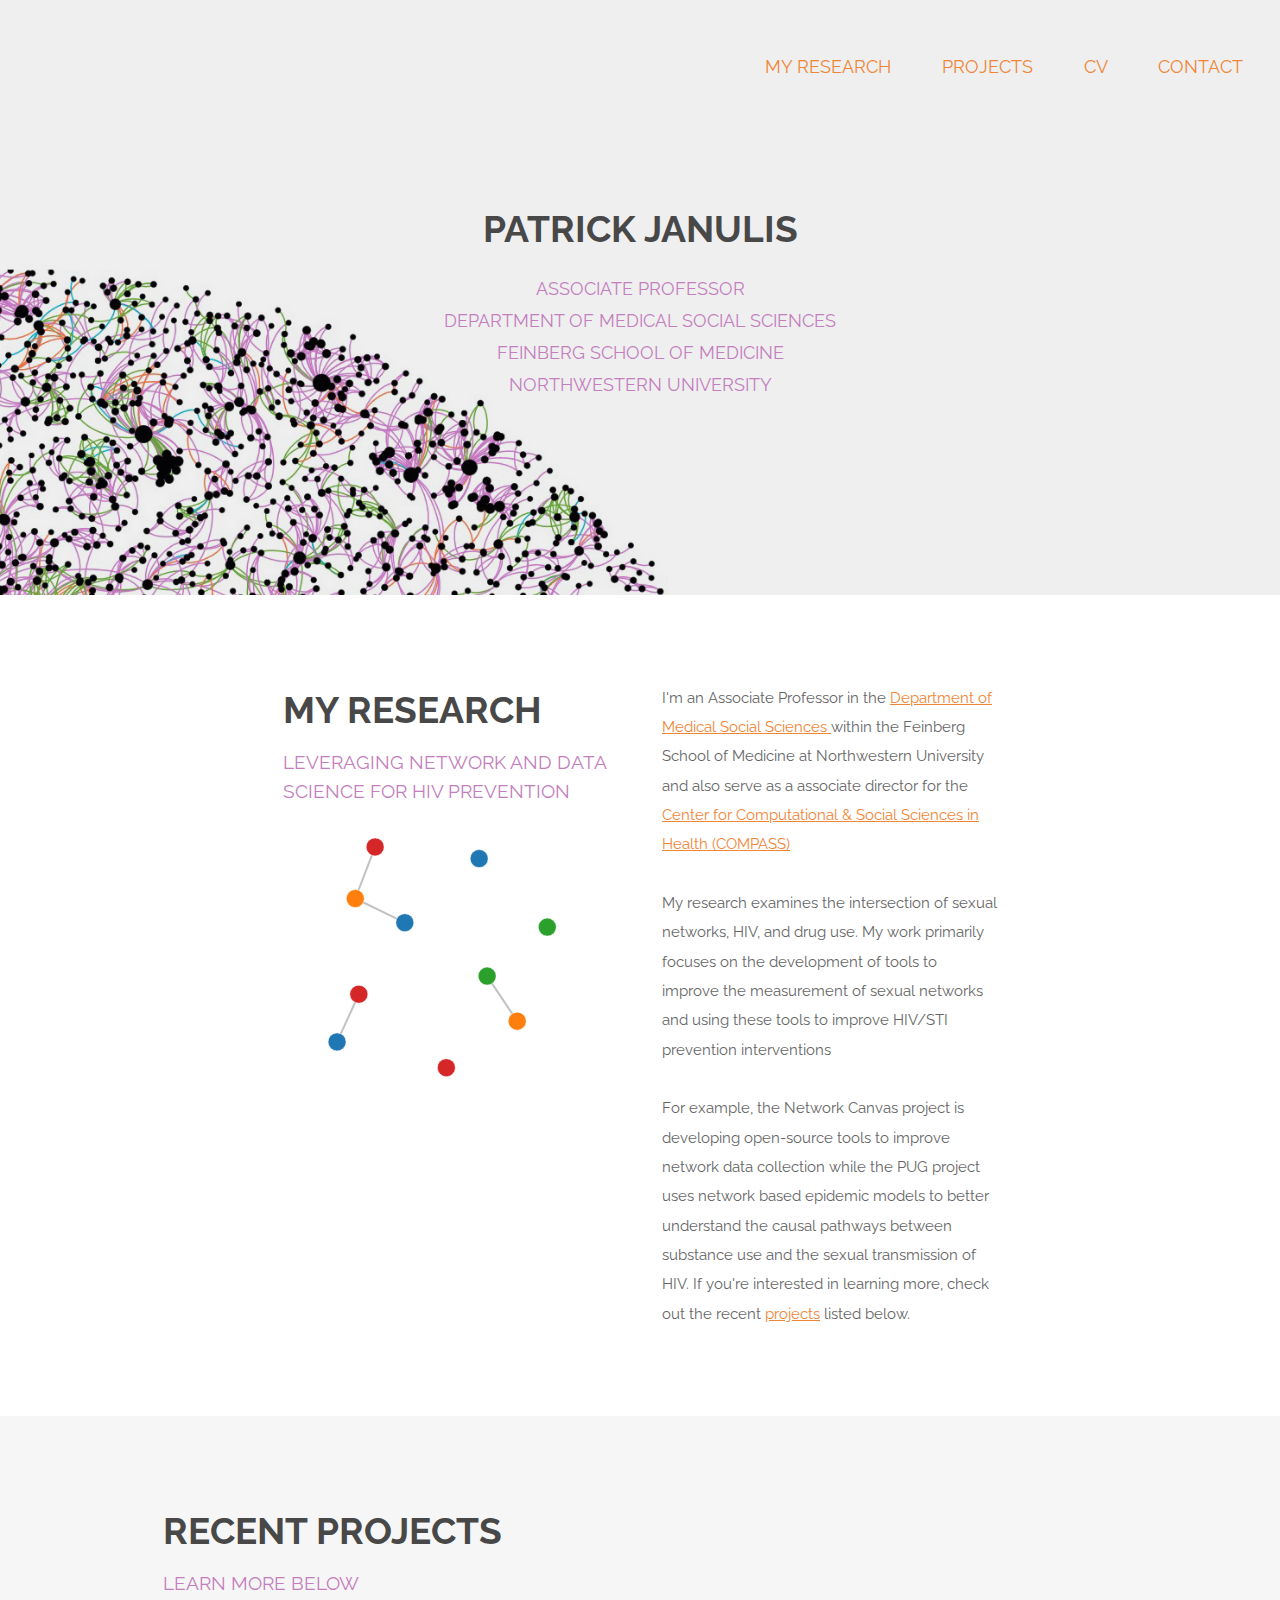
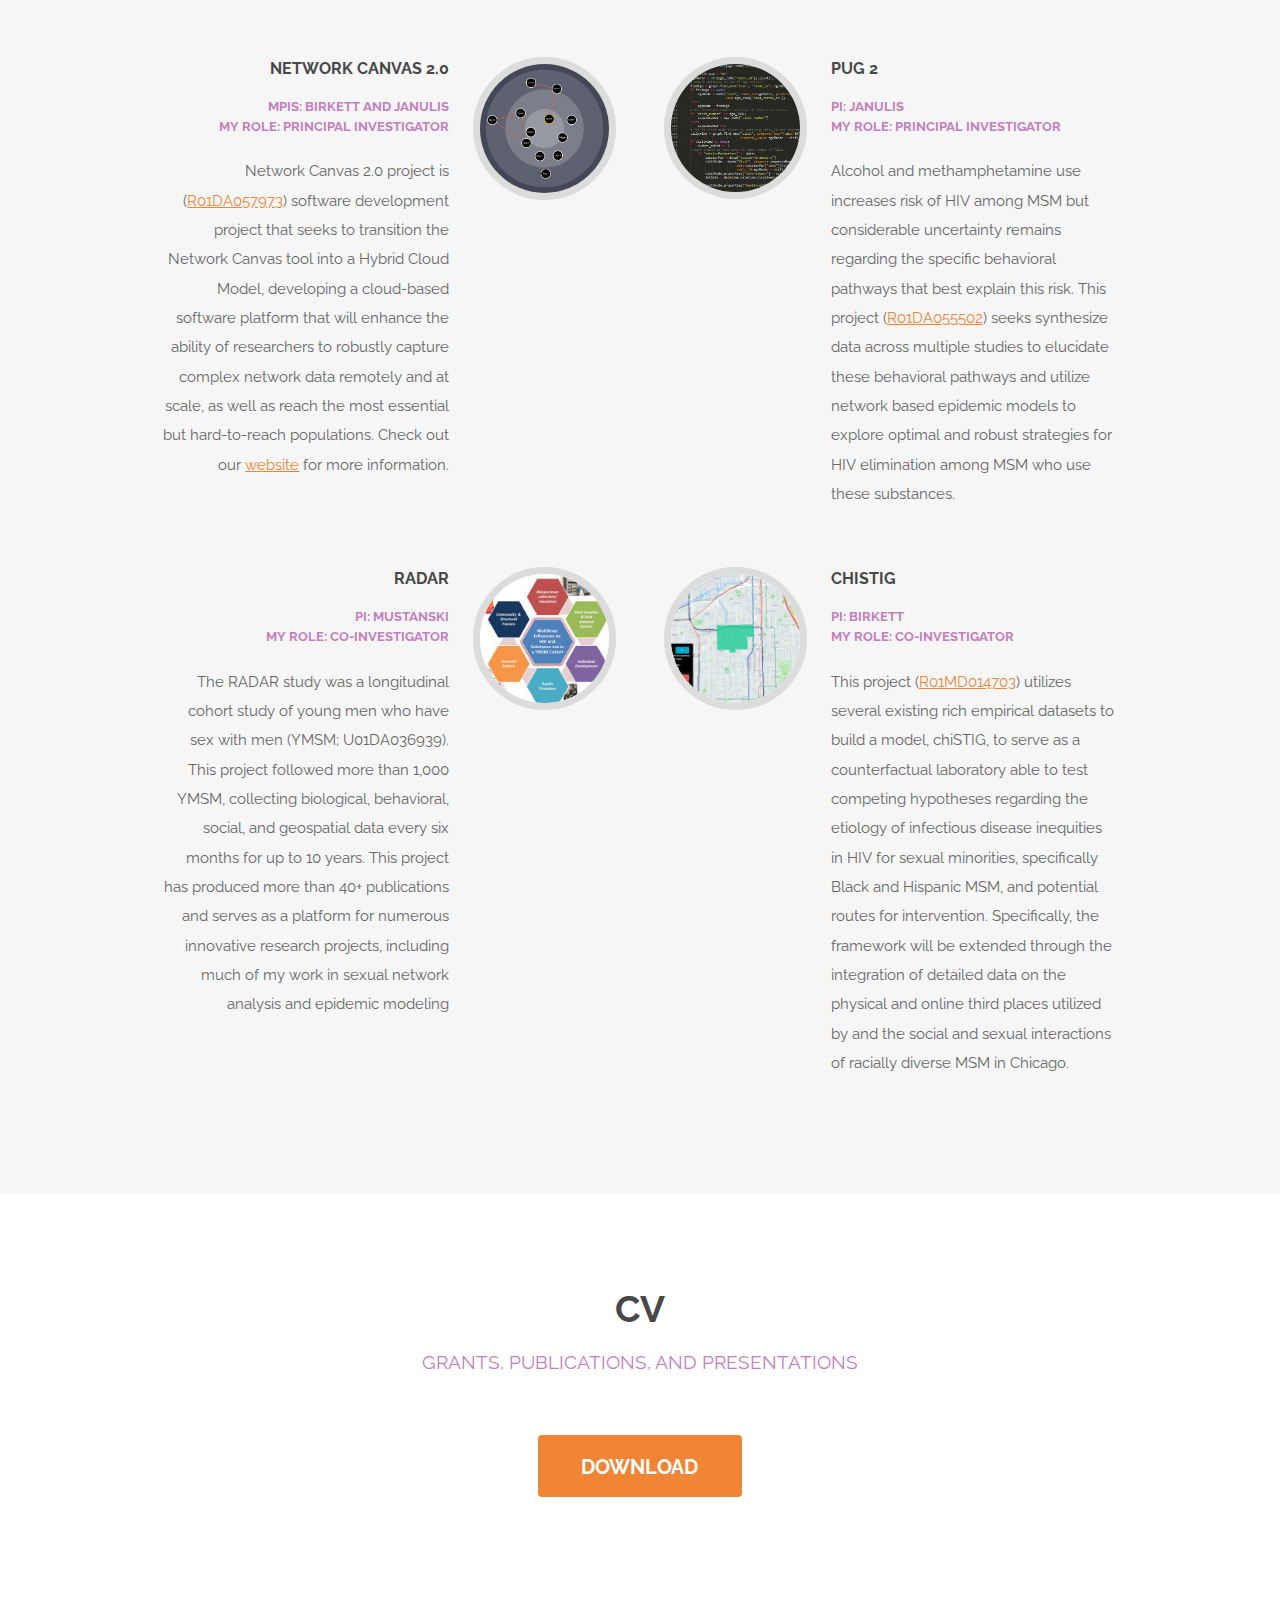
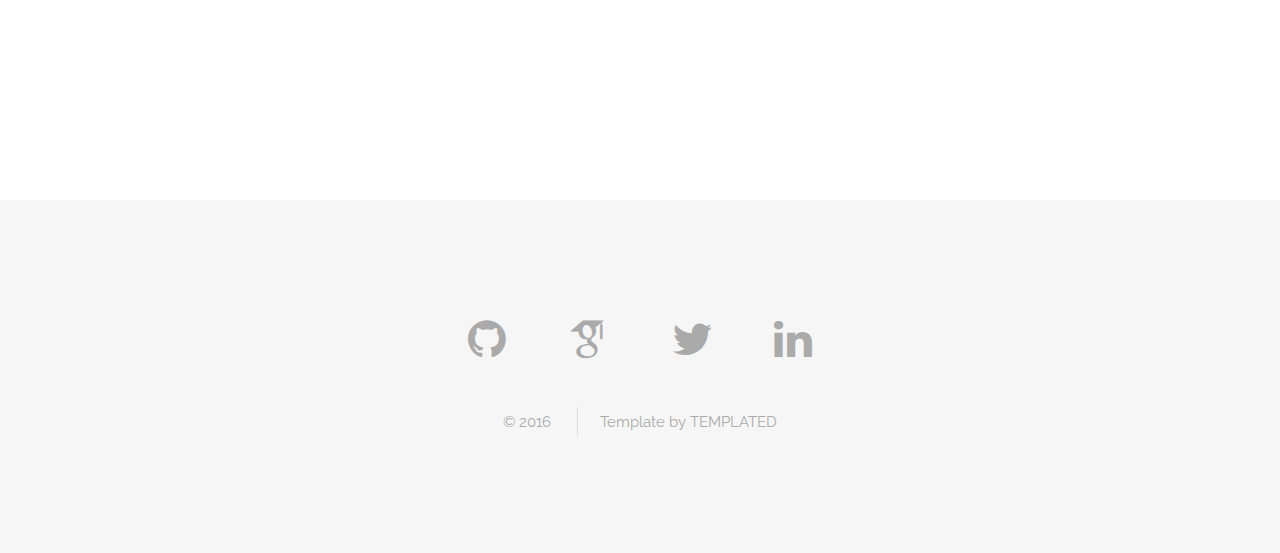
<file: index.html>
<!DOCTYPE HTML>
<!--
	Spatial by TEMPLATED
	templated.co @templatedco
	Released for free under the Creative Commons Attribution 3.0 license (templated.co/license)
-->
<html>
	<head>
		<title>Patrick Janulis, Ph.D.</title>
		<meta charset="utf-8" />
		<meta name="viewport" content="width=device-width, initial-scale=1" />
		<link rel="stylesheet" href="css/main.css" />
		<link rel="stylesheet" href="css/d3.css" />
		<link rel="stylesheet" href="/css/academicons.min.css"/>
	</head>
	<body class="landing">

		<!-- Header -->
			<header id="header" class="alt">
				<!--- <h1><strong><a href="index.html">Spatial</a></strong> by Templated</h1> -->
				<nav id="nav">
					<ul>
						<li><a href="#MyWork">My Research</a></li>
						<li><a href="#Projects">Projects</a></li>
						<li><a href="PatrickJanulisCV.pdf">CV</a></li>
						<!---  <li><a href="#Publications">Publications</a></li> -->
						<li><a href="#Contact">Contact</a></li>
					</ul>
				</nav>
			</header>

			<a href="#menu" class="navPanelToggle"><span class="fa fa-bars"></span></a>

		<!-- Banner -->
			<section id="banner">

				<h2>Patrick Janulis</h2>
				<p> Associate Professor <br /> Department of Medical Social Sciences  <br /> Feinberg School of Medicine  <br /> Northwestern University </p>
			</section>

			<!-- One -->
				<section id="MyWork" class="wrapper style1">
					<div class="container 75%">
						<div class="row 200%">
							<div class="6u 12u$(medium)">
								<header class="major">
									<h2>My Research</h2>
									<p>Leveraging network and data science for HIV prevention</p>
									<svg class= "network"></svg>
								</header>
							</div>
							<div class="6u$ 12u$(medium)">
								<p>I'm an Associate Professor in the <a href="http://www.mss.northwestern.edu/"> Department of Medical Social Sciences </a> within the Feinberg School of Medicine at Northwestern University and also serve as a associate director for the <a href="https://www.feinberg.northwestern.edu/sites/compass/index.html">Center for Computational & Social Sciences in Health (COMPASS)</a></p>
								<p>My research examines the intersection of sexual networks, HIV, and drug use. My work primarily focuses on the development of tools to improve the measurement of sexual networks and using these tools to improve HIV/STI prevention interventions</p>
								<p>For example, the Network Canvas project is developing open-source tools to improve network data collection while the PUG project uses network based epidemic models to better understand the causal pathways between substance use and the sexual transmission of HIV. If you're interested in learning more, check out the recent <a href="#Projects">projects</a> listed below.</p>
							</div>
						</div>
					</div>
				</section>

			<!-- Two -->
				<section id="Projects" class="wrapper style2">
					<div class="container">
						<header class="major special">
							<h2>Recent Projects</h2>
							<p>Learn more below</p>
						</header>
						<div class="feature-grid">
							<div class="feature">
								<div class="image rounded"><img src="images/networkCanvas.jpg" alt="" /></div>
								<div class="content">
									<header>
										<h4>Network Canvas 2.0 </h4>
										<p class="bold">MPIs: Birkett and Janulis</br> My Role: Principal Investigator</p>
									</header>
									<p> Network Canvas 2.0 project is (<a href="https://reporter.nih.gov/search/6ZwHm5QRpkyrocJOFeIdmw/project-details/10715902">R01DA057973</a>) software development project that seeks to transition the Network Canvas tool into a Hybrid Cloud Model, developing a cloud-based software platform that will enhance the ability of researchers to robustly capture complex network data remotely and at scale, as well as reach the most essential but hard-to-reach populations. Check out our <a href="http://www.networkcanvas.com">website</a> for more information.</p>
								</div>
							</div>
							<div class="feature">
								<div class="image rounded"><img src="images/code.jpg" alt="" /></div>
								<div class="content">
									<header>
										<h4>PUG 2</h4>
										<p class="bold">PI: Janulis </br> My Role: Principal Investigator</p>
									</header>
									<p> Alcohol and methamphetamine use increases risk of HIV among MSM but considerable uncertainty remains regarding the specific behavioral pathways that best explain this risk. This project (<a href="https://reporter.nih.gov/search/p9eFxwywHk2UpX7221459A/project-details/10402179">R01DA055502</a>) seeks synthesize data across multiple studies to elucidate these behavioral pathways and utilize network based epidemic models to explore optimal and robust strategies for HIV elimination among MSM who use these substances.</p>
								</div>
							</div>
							<div class="feature">
								<div class="image rounded"><img src="images/radar.jpg" alt="" /></div>
								<div class="content">
									<header>
										<h4>RADAR</h4>
										<p class="bold">PI: Mustanski </br> My Role: Co-Investigator</p>
									</header>
									<p>The RADAR study was a longitudinal cohort study of young men who have sex with men (YMSM; U01DA036939). This project followed more than 1,000 YMSM, collecting biological, behavioral, social, and geospatial data every six months for up to 10 years. This project has produced more than 40+ publications and serves as a platform for numerous innovative research projects, including much of my work in sexual network analysis and epidemic modeling</p>
								</div>
							</div>
							<div class="feature">
								<div class="image rounded"><img src="images/geospatial.jpg" alt="" /></div>
								<div class="content">
									<header>
										<h4>chiSTIG</h4>
										<p class="bold">PI: Birkett </br> My Role: Co-Investigator</p>
									</header>
									<p>This project (<a href="https://reporter.nih.gov/search/TsQp_TdCnUOTzbxrg2rT-w/project-details/10320072">R01MD014703</a>) utilizes several existing rich empirical datasets to build a model, chiSTIG, to serve as a counterfactual laboratory able to test competing hypotheses regarding the etiology of infectious disease inequities in HIV for sexual minorities, specifically Black and Hispanic MSM, and potential routes for intervention. Specifically, the framework will be extended through the integration of detailed data on the physical and online third places utilized by and the social and sexual interactions of racially diverse MSM in Chicago. </a> </p>
								</div>
							</div>
						</div>
					</div>
				</section>

			<!-- Three -->
				<section id="CV" class="wrapper style1 special">
					<div class="container">
						<header class="major">
							<h2>CV</h2>
							<p>Grants, Publications, and Presentations</p>
						</header>
						<ul class="actions">
							<li><a href="PatrickJanulisCV.pdf" class="button special big">Download</a></li>
						</ul>
					</div>
				</section>

			<!-- Four -->
				<section id="Contact" class="wrapper style3 special">
					<div class="container">
						<header class="major">
							<h2></h2>
						</header>
					</div>
				</section>

		<!-- Footer -->
			<footer id="footer">
				<div class="container">
					<ul class="icons">
						<li><a href="https://github.com/pfsj" class="icon fa-github"></a></li>
						<li><a href="https://scholar.google.com/citations?user=0B28BegAAAAJ&hl=en" class="ai ai-google-scholar ai-2x"></a></li>
						<li><a href="https://twitter.com/Janulis" class="icon fa-twitter"></a></li>
						<li><a href="https://www.linkedin.com/in/patrick-janulis-29b77410" class="icon fa-linkedin"></a></li>
					</ul>
					<ul class="copyright">
						<li>&copy; 2016</li>
						<li>Template by <a href="https://templated.co/">TEMPLATED</a></li>
					</ul>
				</div>
			</footer>

		<!-- Scripts -->
			<script src="js/jquery.min.js"></script>
			<script src="js/skel.min.js"></script>
			<script src="js/d3.v3.min.js"></script>
			<script src="js/d3network.js"></script>
			<!-- Remove to make auto scroll
			<script>window.noZensmooth = true </script> -->

   			<script src="js/zenscroll-min.js"></script>
			<script src="js/util.js"></script>
			<script src="js/main.js"></script>

	</body>
</html>
</file>
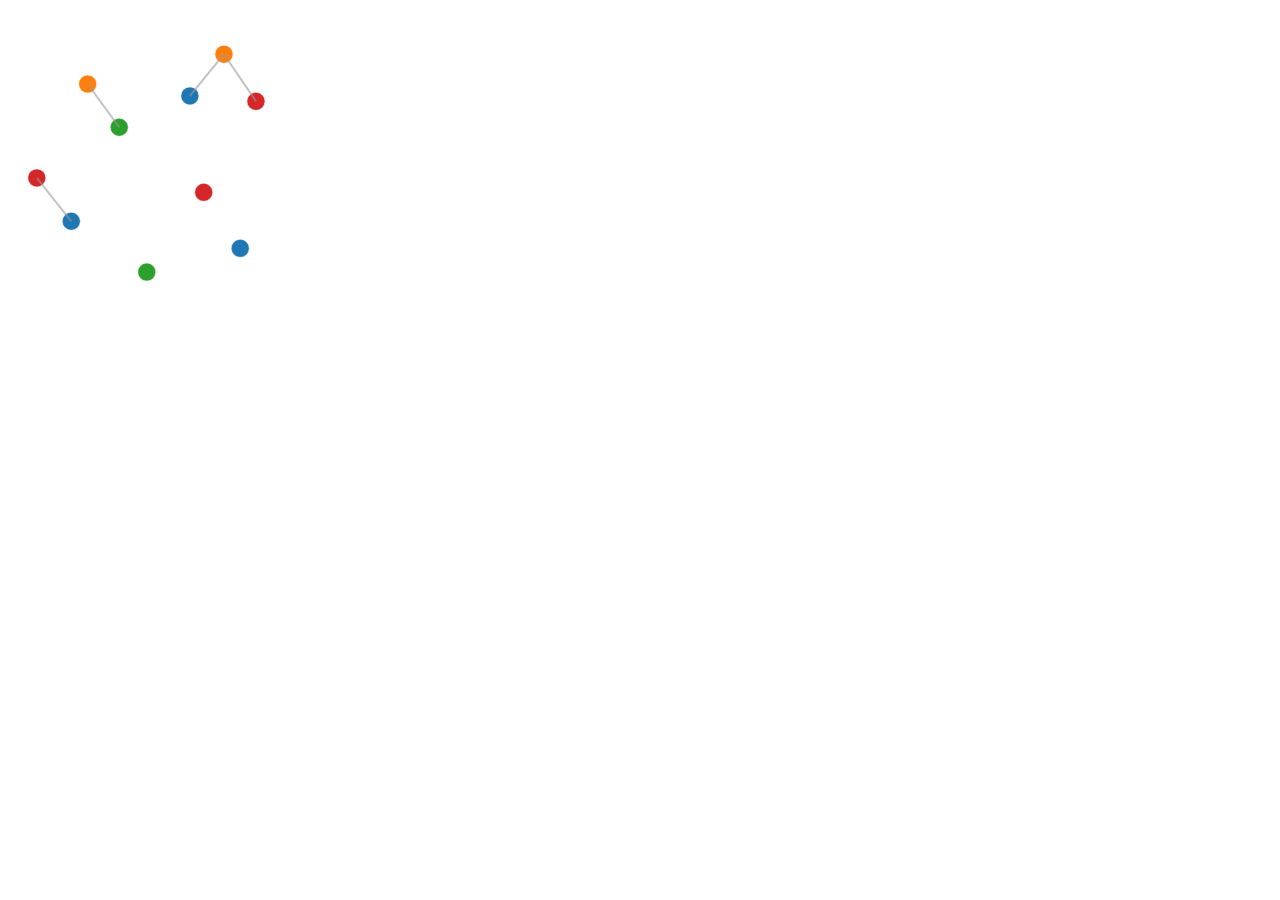
<file: test.html>
<!DOCTYPE HTML>

<html>
	<head>
		<link rel="stylesheet" href="css/d3.css" />
	</head>
	<body>
		<svg class= "network"></svg>
	</body>
</html>

<script src="js/d3.v3.min.js"></script>
<script src="js/d3network.js"></script>
</file>
<file: css/d3.css>
/* Additional D3 CSS */ 

.node {
	stroke: #fff;
	stroke-width: .5px;
}

.node text {
  font: 5px sans-serif;
  pointer-events: none;
  text-anchor: middle;
}

.noborder
      {
        border:none;
      }

.link {
	stroke: #999;
	stroke-opacity: .6;
}

circle.leaf {
  stroke: #fff;
  stroke-width: 1.5px;
}
path.hull {
  fill: lightsteelblue;
  fill-opacity: 0.3;
}

/* Misc CSS */ 

.network2 {
	background-color:white;
}

th {
    text-align: left;
}

div.spec {
  padding-bottom: 100px;}


.no-shadow {
  -moz-box-shadow: none;
  -o-box-shadow: none;
  -webkit-box-shadow: none;
  box-shadow: none;
  border-style: none
}

tr.spaceUnder > td
{
  padding-bottom: 1em;
}
</file>
<file: css/main.css>
@import url(font-awesome.min.css);
@import url(https://fonts.googleapis.com/css?family=Raleway:400,700);

/*
	Spatial by TEMPLATED
	templated.co @templatedco
	Released for free under the Creative Commons Attribution 3.0 license (templated.co/license)
*/

/* Reset */

	html, body, div, span, applet, object, iframe, h1, h2, h3, h4, h5, h6, p, blockquote, pre, a, abbr, acronym, address, big, cite, code, del, dfn, em, img, ins, kbd, q, s, samp, small, strike, strong, sub, sup, tt, var, b, u, i, center, dl, dt, dd, ol, ul, li, fieldset, form, label, legend, table, caption, tbody, tfoot, thead, tr, th, td, article, aside, canvas, details, embed, figure, figcaption, footer, header, hgroup, menu, nav, output, ruby, section, summary, time, mark, audio, video {
		margin: 0;
		padding: 0;
		border: 0;
		font-size: 100%;
		font: inherit;
		vertical-align: baseline;
	}

	article, aside, details, figcaption, figure, footer, header, hgroup, menu, nav, section {
		display: block;
	}

	body {
		line-height: 1;
	}

	ol, ul {
		list-style: none;
	}

	blockquote, q {
		quotes: none;
	}

	blockquote:before, blockquote:after, q:before, q:after {
		content: '';
		content: none;
	}

	table {
		border-collapse: collapse;
		border-spacing: 0;
	}

	body {
		-webkit-text-size-adjust: none;
	}

	body, .smooth-container {
		scroll-behavior: smooth
	}

/* Box Model */

	*, *:before, *:after {
		-moz-box-sizing: border-box;
		-webkit-box-sizing: border-box;
		box-sizing: border-box;
	}

/* Containers */

	.container {
		margin-left: auto;
		margin-right: auto;
	}

	.container.\31 25\25 {
		width: 100%;
		max-width: 100em;
		min-width: 80em;
	}

	.container.\37 5\25 {
		width: 60em;
	}

	.container.\35 0\25 {
		width: 40em;
	}

	.container.\32 5\25 {
		width: 20em;
	}

	.container {
		width: 80em;
	}

	@media screen and (max-width: 1680px) {

		.container.\31 25\25 {
			width: 100%;
			max-width: 100em;
			min-width: 80em;
		}

		.container.\37 5\25 {
			width: 60em;
		}

		.container.\35 0\25 {
			width: 40em;
		}

		.container.\32 5\25 {
			width: 20em;
		}

		.container {
			width: 80em;
		}

	}

	@media screen and (max-width: 1280px) {

		.container.\31 25\25 {
			width: 100%;
			max-width: 81.25em;
			min-width: 65em;
		}

		.container.\37 5\25 {
			width: 48.75em;
		}

		.container.\35 0\25 {
			width: 32.5em;
		}

		.container.\32 5\25 {
			width: 16.25em;
		}

		.container {
			width: 65em;
		}

	}

	@media screen and (max-width: 980px) {

		.container.\31 25\25 {
			width: 100%;
			max-width: 112.5%;
			min-width: 90%;
		}

		.container.\37 5\25 {
			width: 67.5%;
		}

		.container.\35 0\25 {
			width: 45%;
		}

		.container.\32 5\25 {
			width: 22.5%;
		}

		.container {
			width: 90%;
		}

	}

	@media screen and (max-width: 736px) {

		.container.\31 25\25 {
			width: 100%;
			max-width: 112.5%;
			min-width: 90%;
		}

		.container.\37 5\25 {
			width: 67.5%;
		}

		.container.\35 0\25 {
			width: 45%;
		}

		.container.\32 5\25 {
			width: 22.5%;
		}

		.container {
			width: 90% !important;
		}

	}

	@media screen and (max-width: 480px) {

		.container.\31 25\25 {
			width: 100%;
			max-width: 112.5%;
			min-width: 90%;
		}

		.container.\37 5\25 {
			width: 67.5%;
		}

		.container.\35 0\25 {
			width: 45%;
		}

		.container.\32 5\25 {
			width: 22.5%;
		}

		.container {
			width: 90% !important;
		}

	}

/* Grid */

	.row {
		border-bottom: solid 1px transparent;
		-moz-box-sizing: border-box;
		-webkit-box-sizing: border-box;
		box-sizing: border-box;
	}

	.row > * {
		float: left;
		-moz-box-sizing: border-box;
		-webkit-box-sizing: border-box;
		box-sizing: border-box;
	}

	.row:after, .row:before {
		content: '';
		display: block;
		clear: both;
		height: 0;
	}

	.row.uniform > * > :first-child {
		margin-top: 0;
	}

	.row.uniform > * > :last-child {
		margin-bottom: 0;
	}

	.row.\30 \25 > * {
		padding: 0 0 0 0em;
	}

	.row.\30 \25 {
		margin: 0 0 -1px 0em;
	}

	.row.uniform.\30 \25 > * {
		padding: 0em 0 0 0em;
	}

	.row.uniform.\30 \25 {
		margin: 0em 0 -1px 0em;
	}

	.row > * {
		padding: 0 0 0 2em;
	}

	.row {
		margin: 0 0 -1px -2em;
	}

	.row.uniform > * {
		padding: 2em 0 0 2em;
	}

	.row.uniform {
		margin: -2em 0 -1px -2em;
	}

	.row.\32 00\25 > * {
		padding: 0 0 0 4em;
	}

	.row.\32 00\25 {
		margin: 0 0 -1px -4em;
	}

	.row.uniform.\32 00\25 > * {
		padding: 4em 0 0 4em;
	}

	.row.uniform.\32 00\25 {
		margin: -4em 0 -1px -4em;
	}

	.row.\31 50\25 > * {
		padding: 0 0 0 3em;
	}

	.row.\31 50\25 {
		margin: 0 0 -1px -3em;
	}

	.row.uniform.\31 50\25 > * {
		padding: 3em 0 0 3em;
	}

	.row.uniform.\31 50\25 {
		margin: -3em 0 -1px -3em;
	}

	.row.\35 0\25 > * {
		padding: 0 0 0 1em;
	}

	.row.\35 0\25 {
		margin: 0 0 -1px -1em;
	}

	.row.uniform.\35 0\25 > * {
		padding: 1em 0 0 1em;
	}

	.row.uniform.\35 0\25 {
		margin: -1em 0 -1px -1em;
	}

	.row.\32 5\25 > * {
		padding: 0 0 0 0.5em;
	}

	.row.\32 5\25 {
		margin: 0 0 -1px -0.5em;
	}

	.row.uniform.\32 5\25 > * {
		padding: 0.5em 0 0 0.5em;
	}

	.row.uniform.\32 5\25 {
		margin: -0.5em 0 -1px -0.5em;
	}

	.\31 2u, .\31 2u\24 {
		width: 100%;
		clear: none;
		margin-left: 0;
	}

	.\31 1u, .\31 1u\24 {
		width: 91.6666666667%;
		clear: none;
		margin-left: 0;
	}

	.\31 0u, .\31 0u\24 {
		width: 83.3333333333%;
		clear: none;
		margin-left: 0;
	}

	.\39 u, .\39 u\24 {
		width: 75%;
		clear: none;
		margin-left: 0;
	}

	.\38 u, .\38 u\24 {
		width: 66.6666666667%;
		clear: none;
		margin-left: 0;
	}

	.\37 u, .\37 u\24 {
		width: 58.3333333333%;
		clear: none;
		margin-left: 0;
	}

	.\36 u, .\36 u\24 {
		width: 50%;
		clear: none;
		margin-left: 0;
	}

	.\35 u, .\35 u\24 {
		width: 41.6666666667%;
		clear: none;
		margin-left: 0;
	}

	.\34 u, .\34 u\24 {
		width: 33.3333333333%;
		clear: none;
		margin-left: 0;
	}

	.\33 u, .\33 u\24 {
		width: 25%;
		clear: none;
		margin-left: 0;
	}

	.\32 u, .\32 u\24 {
		width: 16.6666666667%;
		clear: none;
		margin-left: 0;
	}

	.\31 u, .\31 u\24 {
		width: 8.3333333333%;
		clear: none;
		margin-left: 0;
	}

	.\31 2u\24 + *,
	.\31 1u\24 + *,
	.\31 0u\24 + *,
	.\39 u\24 + *,
	.\38 u\24 + *,
	.\37 u\24 + *,
	.\36 u\24 + *,
	.\35 u\24 + *,
	.\34 u\24 + *,
	.\33 u\24 + *,
	.\32 u\24 + *,
	.\31 u\24 + * {
		clear: left;
	}

	.\-11u {
		margin-left: 91.66667%;
	}

	.\-10u {
		margin-left: 83.33333%;
	}

	.\-9u {
		margin-left: 75%;
	}

	.\-8u {
		margin-left: 66.66667%;
	}

	.\-7u {
		margin-left: 58.33333%;
	}

	.\-6u {
		margin-left: 50%;
	}

	.\-5u {
		margin-left: 41.66667%;
	}

	.\-4u {
		margin-left: 33.33333%;
	}

	.\-3u {
		margin-left: 25%;
	}

	.\-2u {
		margin-left: 16.66667%;
	}

	.\-1u {
		margin-left: 8.33333%;
	}

	@media screen and (max-width: 1680px) {

		.row > * {
			padding: 0 0 0 2em;
		}

		.row {
			margin: 0 0 -1px -2em;
		}

		.row.uniform > * {
			padding: 2em 0 0 2em;
		}

		.row.uniform {
			margin: -2em 0 -1px -2em;
		}

		.row.\32 00\25 > * {
			padding: 0 0 0 4em;
		}

		.row.\32 00\25 {
			margin: 0 0 -1px -4em;
		}

		.row.uniform.\32 00\25 > * {
			padding: 4em 0 0 4em;
		}

		.row.uniform.\32 00\25 {
			margin: -4em 0 -1px -4em;
		}

		.row.\31 50\25 > * {
			padding: 0 0 0 3em;
		}

		.row.\31 50\25 {
			margin: 0 0 -1px -3em;
		}

		.row.uniform.\31 50\25 > * {
			padding: 3em 0 0 3em;
		}

		.row.uniform.\31 50\25 {
			margin: -3em 0 -1px -3em;
		}

		.row.\35 0\25 > * {
			padding: 0 0 0 1em;
		}

		.row.\35 0\25 {
			margin: 0 0 -1px -1em;
		}

		.row.uniform.\35 0\25 > * {
			padding: 1em 0 0 1em;
		}

		.row.uniform.\35 0\25 {
			margin: -1em 0 -1px -1em;
		}

		.row.\32 5\25 > * {
			padding: 0 0 0 0.5em;
		}

		.row.\32 5\25 {
			margin: 0 0 -1px -0.5em;
		}

		.row.uniform.\32 5\25 > * {
			padding: 0.5em 0 0 0.5em;
		}

		.row.uniform.\32 5\25 {
			margin: -0.5em 0 -1px -0.5em;
		}

		.\31 2u\28xlarge\29, .\31 2u\24\28xlarge\29 {
			width: 100%;
			clear: none;
			margin-left: 0;
		}

		.\31 1u\28xlarge\29, .\31 1u\24\28xlarge\29 {
			width: 91.6666666667%;
			clear: none;
			margin-left: 0;
		}

		.\31 0u\28xlarge\29, .\31 0u\24\28xlarge\29 {
			width: 83.3333333333%;
			clear: none;
			margin-left: 0;
		}

		.\39 u\28xlarge\29, .\39 u\24\28xlarge\29 {
			width: 75%;
			clear: none;
			margin-left: 0;
		}

		.\38 u\28xlarge\29, .\38 u\24\28xlarge\29 {
			width: 66.6666666667%;
			clear: none;
			margin-left: 0;
		}

		.\37 u\28xlarge\29, .\37 u\24\28xlarge\29 {
			width: 58.3333333333%;
			clear: none;
			margin-left: 0;
		}

		.\36 u\28xlarge\29, .\36 u\24\28xlarge\29 {
			width: 50%;
			clear: none;
			margin-left: 0;
		}

		.\35 u\28xlarge\29, .\35 u\24\28xlarge\29 {
			width: 41.6666666667%;
			clear: none;
			margin-left: 0;
		}

		.\34 u\28xlarge\29, .\34 u\24\28xlarge\29 {
			width: 33.3333333333%;
			clear: none;
			margin-left: 0;
		}

		.\33 u\28xlarge\29, .\33 u\24\28xlarge\29 {
			width: 25%;
			clear: none;
			margin-left: 0;
		}

		.\32 u\28xlarge\29, .\32 u\24\28xlarge\29 {
			width: 16.6666666667%;
			clear: none;
			margin-left: 0;
		}

		.\31 u\28xlarge\29, .\31 u\24\28xlarge\29 {
			width: 8.3333333333%;
			clear: none;
			margin-left: 0;
		}

		.\31 2u\24\28xlarge\29 + *,
		.\31 1u\24\28xlarge\29 + *,
		.\31 0u\24\28xlarge\29 + *,
		.\39 u\24\28xlarge\29 + *,
		.\38 u\24\28xlarge\29 + *,
		.\37 u\24\28xlarge\29 + *,
		.\36 u\24\28xlarge\29 + *,
		.\35 u\24\28xlarge\29 + *,
		.\34 u\24\28xlarge\29 + *,
		.\33 u\24\28xlarge\29 + *,
		.\32 u\24\28xlarge\29 + *,
		.\31 u\24\28xlarge\29 + * {
			clear: left;
		}

		.\-11u\28xlarge\29 {
			margin-left: 91.66667%;
		}

		.\-10u\28xlarge\29 {
			margin-left: 83.33333%;
		}

		.\-9u\28xlarge\29 {
			margin-left: 75%;
		}

		.\-8u\28xlarge\29 {
			margin-left: 66.66667%;
		}

		.\-7u\28xlarge\29 {
			margin-left: 58.33333%;
		}

		.\-6u\28xlarge\29 {
			margin-left: 50%;
		}

		.\-5u\28xlarge\29 {
			margin-left: 41.66667%;
		}

		.\-4u\28xlarge\29 {
			margin-left: 33.33333%;
		}

		.\-3u\28xlarge\29 {
			margin-left: 25%;
		}

		.\-2u\28xlarge\29 {
			margin-left: 16.66667%;
		}

		.\-1u\28xlarge\29 {
			margin-left: 8.33333%;
		}

	}

	@media screen and (max-width: 1280px) {

		.row > * {
			padding: 0 0 0 1.5em;
		}

		.row {
			margin: 0 0 -1px -1.5em;
		}

		.row.uniform > * {
			padding: 1.5em 0 0 1.5em;
		}

		.row.uniform {
			margin: -1.5em 0 -1px -1.5em;
		}

		.row.\32 00\25 > * {
			padding: 0 0 0 3em;
		}

		.row.\32 00\25 {
			margin: 0 0 -1px -3em;
		}

		.row.uniform.\32 00\25 > * {
			padding: 3em 0 0 3em;
		}

		.row.uniform.\32 00\25 {
			margin: -3em 0 -1px -3em;
		}

		.row.\31 50\25 > * {
			padding: 0 0 0 2.25em;
		}

		.row.\31 50\25 {
			margin: 0 0 -1px -2.25em;
		}

		.row.uniform.\31 50\25 > * {
			padding: 2.25em 0 0 2.25em;
		}

		.row.uniform.\31 50\25 {
			margin: -2.25em 0 -1px -2.25em;
		}

		.row.\35 0\25 > * {
			padding: 0 0 0 0.75em;
		}

		.row.\35 0\25 {
			margin: 0 0 -1px -0.75em;
		}

		.row.uniform.\35 0\25 > * {
			padding: 0.75em 0 0 0.75em;
		}

		.row.uniform.\35 0\25 {
			margin: -0.75em 0 -1px -0.75em;
		}

		.row.\32 5\25 > * {
			padding: 0 0 0 0.375em;
		}

		.row.\32 5\25 {
			margin: 0 0 -1px -0.375em;
		}

		.row.uniform.\32 5\25 > * {
			padding: 0.375em 0 0 0.375em;
		}

		.row.uniform.\32 5\25 {
			margin: -0.375em 0 -1px -0.375em;
		}

		.\31 2u\28large\29, .\31 2u\24\28large\29 {
			width: 100%;
			clear: none;
			margin-left: 0;
		}

		.\31 1u\28large\29, .\31 1u\24\28large\29 {
			width: 91.6666666667%;
			clear: none;
			margin-left: 0;
		}

		.\31 0u\28large\29, .\31 0u\24\28large\29 {
			width: 83.3333333333%;
			clear: none;
			margin-left: 0;
		}

		.\39 u\28large\29, .\39 u\24\28large\29 {
			width: 75%;
			clear: none;
			margin-left: 0;
		}

		.\38 u\28large\29, .\38 u\24\28large\29 {
			width: 66.6666666667%;
			clear: none;
			margin-left: 0;
		}

		.\37 u\28large\29, .\37 u\24\28large\29 {
			width: 58.3333333333%;
			clear: none;
			margin-left: 0;
		}

		.\36 u\28large\29, .\36 u\24\28large\29 {
			width: 50%;
			clear: none;
			margin-left: 0;
		}

		.\35 u\28large\29, .\35 u\24\28large\29 {
			width: 41.6666666667%;
			clear: none;
			margin-left: 0;
		}

		.\34 u\28large\29, .\34 u\24\28large\29 {
			width: 33.3333333333%;
			clear: none;
			margin-left: 0;
		}

		.\33 u\28large\29, .\33 u\24\28large\29 {
			width: 25%;
			clear: none;
			margin-left: 0;
		}

		.\32 u\28large\29, .\32 u\24\28large\29 {
			width: 16.6666666667%;
			clear: none;
			margin-left: 0;
		}

		.\31 u\28large\29, .\31 u\24\28large\29 {
			width: 8.3333333333%;
			clear: none;
			margin-left: 0;
		}

		.\31 2u\24\28large\29 + *,
		.\31 1u\24\28large\29 + *,
		.\31 0u\24\28large\29 + *,
		.\39 u\24\28large\29 + *,
		.\38 u\24\28large\29 + *,
		.\37 u\24\28large\29 + *,
		.\36 u\24\28large\29 + *,
		.\35 u\24\28large\29 + *,
		.\34 u\24\28large\29 + *,
		.\33 u\24\28large\29 + *,
		.\32 u\24\28large\29 + *,
		.\31 u\24\28large\29 + * {
			clear: left;
		}

		.\-11u\28large\29 {
			margin-left: 91.66667%;
		}

		.\-10u\28large\29 {
			margin-left: 83.33333%;
		}

		.\-9u\28large\29 {
			margin-left: 75%;
		}

		.\-8u\28large\29 {
			margin-left: 66.66667%;
		}

		.\-7u\28large\29 {
			margin-left: 58.33333%;
		}

		.\-6u\28large\29 {
			margin-left: 50%;
		}

		.\-5u\28large\29 {
			margin-left: 41.66667%;
		}

		.\-4u\28large\29 {
			margin-left: 33.33333%;
		}

		.\-3u\28large\29 {
			margin-left: 25%;
		}

		.\-2u\28large\29 {
			margin-left: 16.66667%;
		}

		.\-1u\28large\29 {
			margin-left: 8.33333%;
		}

	}

	@media screen and (max-width: 980px) {

		.row > * {
			padding: 0 0 0 1.5em;
		}

		.row {
			margin: 0 0 -1px -1.5em;
		}

		.row.uniform > * {
			padding: 1.5em 0 0 1.5em;
		}

		.row.uniform {
			margin: -1.5em 0 -1px -1.5em;
		}

		.row.\32 00\25 > * {
			padding: 0 0 0 3em;
		}

		.row.\32 00\25 {
			margin: 0 0 -1px -3em;
		}

		.row.uniform.\32 00\25 > * {
			padding: 3em 0 0 3em;
		}

		.row.uniform.\32 00\25 {
			margin: -3em 0 -1px -3em;
		}

		.row.\31 50\25 > * {
			padding: 0 0 0 2.25em;
		}

		.row.\31 50\25 {
			margin: 0 0 -1px -2.25em;
		}

		.row.uniform.\31 50\25 > * {
			padding: 2.25em 0 0 2.25em;
		}

		.row.uniform.\31 50\25 {
			margin: -2.25em 0 -1px -2.25em;
		}

		.row.\35 0\25 > * {
			padding: 0 0 0 0.75em;
		}

		.row.\35 0\25 {
			margin: 0 0 -1px -0.75em;
		}

		.row.uniform.\35 0\25 > * {
			padding: 0.75em 0 0 0.75em;
		}

		.row.uniform.\35 0\25 {
			margin: -0.75em 0 -1px -0.75em;
		}

		.row.\32 5\25 > * {
			padding: 0 0 0 0.375em;
		}

		.row.\32 5\25 {
			margin: 0 0 -1px -0.375em;
		}

		.row.uniform.\32 5\25 > * {
			padding: 0.375em 0 0 0.375em;
		}

		.row.uniform.\32 5\25 {
			margin: -0.375em 0 -1px -0.375em;
		}

		.\31 2u\28medium\29, .\31 2u\24\28medium\29 {
			width: 100%;
			clear: none;
			margin-left: 0;
		}

		.\31 1u\28medium\29, .\31 1u\24\28medium\29 {
			width: 91.6666666667%;
			clear: none;
			margin-left: 0;
		}

		.\31 0u\28medium\29, .\31 0u\24\28medium\29 {
			width: 83.3333333333%;
			clear: none;
			margin-left: 0;
		}

		.\39 u\28medium\29, .\39 u\24\28medium\29 {
			width: 75%;
			clear: none;
			margin-left: 0;
		}

		.\38 u\28medium\29, .\38 u\24\28medium\29 {
			width: 66.6666666667%;
			clear: none;
			margin-left: 0;
		}

		.\37 u\28medium\29, .\37 u\24\28medium\29 {
			width: 58.3333333333%;
			clear: none;
			margin-left: 0;
		}

		.\36 u\28medium\29, .\36 u\24\28medium\29 {
			width: 50%;
			clear: none;
			margin-left: 0;
		}

		.\35 u\28medium\29, .\35 u\24\28medium\29 {
			width: 41.6666666667%;
			clear: none;
			margin-left: 0;
		}

		.\34 u\28medium\29, .\34 u\24\28medium\29 {
			width: 33.3333333333%;
			clear: none;
			margin-left: 0;
		}

		.\33 u\28medium\29, .\33 u\24\28medium\29 {
			width: 25%;
			clear: none;
			margin-left: 0;
		}

		.\32 u\28medium\29, .\32 u\24\28medium\29 {
			width: 16.6666666667%;
			clear: none;
			margin-left: 0;
		}

		.\31 u\28medium\29, .\31 u\24\28medium\29 {
			width: 8.3333333333%;
			clear: none;
			margin-left: 0;
		}

		.\31 2u\24\28medium\29 + *,
		.\31 1u\24\28medium\29 + *,
		.\31 0u\24\28medium\29 + *,
		.\39 u\24\28medium\29 + *,
		.\38 u\24\28medium\29 + *,
		.\37 u\24\28medium\29 + *,
		.\36 u\24\28medium\29 + *,
		.\35 u\24\28medium\29 + *,
		.\34 u\24\28medium\29 + *,
		.\33 u\24\28medium\29 + *,
		.\32 u\24\28medium\29 + *,
		.\31 u\24\28medium\29 + * {
			clear: left;
		}

		.\-11u\28medium\29 {
			margin-left: 91.66667%;
		}

		.\-10u\28medium\29 {
			margin-left: 83.33333%;
		}

		.\-9u\28medium\29 {
			margin-left: 75%;
		}

		.\-8u\28medium\29 {
			margin-left: 66.66667%;
		}

		.\-7u\28medium\29 {
			margin-left: 58.33333%;
		}

		.\-6u\28medium\29 {
			margin-left: 50%;
		}

		.\-5u\28medium\29 {
			margin-left: 41.66667%;
		}

		.\-4u\28medium\29 {
			margin-left: 33.33333%;
		}

		.\-3u\28medium\29 {
			margin-left: 25%;
		}

		.\-2u\28medium\29 {
			margin-left: 16.66667%;
		}

		.\-1u\28medium\29 {
			margin-left: 8.33333%;
		}

	}

	@media screen and (max-width: 736px) {

		.row > * {
			padding: 0 0 0 1.25em;
		}

		.row {
			margin: 0 0 -1px -1.25em;
		}

		.row.uniform > * {
			padding: 1.25em 0 0 1.25em;
		}

		.row.uniform {
			margin: -1.25em 0 -1px -1.25em;
		}

		.row.\32 00\25 > * {
			padding: 0 0 0 2.5em;
		}

		.row.\32 00\25 {
			margin: 0 0 -1px -2.5em;
		}

		.row.uniform.\32 00\25 > * {
			padding: 2.5em 0 0 2.5em;
		}

		.row.uniform.\32 00\25 {
			margin: -2.5em 0 -1px -2.5em;
		}

		.row.\31 50\25 > * {
			padding: 0 0 0 1.875em;
		}

		.row.\31 50\25 {
			margin: 0 0 -1px -1.875em;
		}

		.row.uniform.\31 50\25 > * {
			padding: 1.875em 0 0 1.875em;
		}

		.row.uniform.\31 50\25 {
			margin: -1.875em 0 -1px -1.875em;
		}

		.row.\35 0\25 > * {
			padding: 0 0 0 0.625em;
		}

		.row.\35 0\25 {
			margin: 0 0 -1px -0.625em;
		}

		.row.uniform.\35 0\25 > * {
			padding: 0.625em 0 0 0.625em;
		}

		.row.uniform.\35 0\25 {
			margin: -0.625em 0 -1px -0.625em;
		}

		.row.\32 5\25 > * {
			padding: 0 0 0 0.3125em;
		}

		.row.\32 5\25 {
			margin: 0 0 -1px -0.3125em;
		}

		.row.uniform.\32 5\25 > * {
			padding: 0.3125em 0 0 0.3125em;
		}

		.row.uniform.\32 5\25 {
			margin: -0.3125em 0 -1px -0.3125em;
		}

		.\31 2u\28small\29, .\31 2u\24\28small\29 {
			width: 100%;
			clear: none;
			margin-left: 0;
		}

		.\31 1u\28small\29, .\31 1u\24\28small\29 {
			width: 91.6666666667%;
			clear: none;
			margin-left: 0;
		}

		.\31 0u\28small\29, .\31 0u\24\28small\29 {
			width: 83.3333333333%;
			clear: none;
			margin-left: 0;
		}

		.\39 u\28small\29, .\39 u\24\28small\29 {
			width: 75%;
			clear: none;
			margin-left: 0;
		}

		.\38 u\28small\29, .\38 u\24\28small\29 {
			width: 66.6666666667%;
			clear: none;
			margin-left: 0;
		}

		.\37 u\28small\29, .\37 u\24\28small\29 {
			width: 58.3333333333%;
			clear: none;
			margin-left: 0;
		}

		.\36 u\28small\29, .\36 u\24\28small\29 {
			width: 50%;
			clear: none;
			margin-left: 0;
		}

		.\35 u\28small\29, .\35 u\24\28small\29 {
			width: 41.6666666667%;
			clear: none;
			margin-left: 0;
		}

		.\34 u\28small\29, .\34 u\24\28small\29 {
			width: 33.3333333333%;
			clear: none;
			margin-left: 0;
		}

		.\33 u\28small\29, .\33 u\24\28small\29 {
			width: 25%;
			clear: none;
			margin-left: 0;
		}

		.\32 u\28small\29, .\32 u\24\28small\29 {
			width: 16.6666666667%;
			clear: none;
			margin-left: 0;
		}

		.\31 u\28small\29, .\31 u\24\28small\29 {
			width: 8.3333333333%;
			clear: none;
			margin-left: 0;
		}

		.\31 2u\24\28small\29 + *,
		.\31 1u\24\28small\29 + *,
		.\31 0u\24\28small\29 + *,
		.\39 u\24\28small\29 + *,
		.\38 u\24\28small\29 + *,
		.\37 u\24\28small\29 + *,
		.\36 u\24\28small\29 + *,
		.\35 u\24\28small\29 + *,
		.\34 u\24\28small\29 + *,
		.\33 u\24\28small\29 + *,
		.\32 u\24\28small\29 + *,
		.\31 u\24\28small\29 + * {
			clear: left;
		}

		.\-11u\28small\29 {
			margin-left: 91.66667%;
		}

		.\-10u\28small\29 {
			margin-left: 83.33333%;
		}

		.\-9u\28small\29 {
			margin-left: 75%;
		}

		.\-8u\28small\29 {
			margin-left: 66.66667%;
		}

		.\-7u\28small\29 {
			margin-left: 58.33333%;
		}

		.\-6u\28small\29 {
			margin-left: 50%;
		}

		.\-5u\28small\29 {
			margin-left: 41.66667%;
		}

		.\-4u\28small\29 {
			margin-left: 33.33333%;
		}

		.\-3u\28small\29 {
			margin-left: 25%;
		}

		.\-2u\28small\29 {
			margin-left: 16.66667%;
		}

		.\-1u\28small\29 {
			margin-left: 8.33333%;
		}

	}

	@media screen and (max-width: 480px) {

		.row > * {
			padding: 0 0 0 1.25em;
		}

		.row {
			margin: 0 0 -1px -1.25em;
		}

		.row.uniform > * {
			padding: 1.25em 0 0 1.25em;
		}

		.row.uniform {
			margin: -1.25em 0 -1px -1.25em;
		}

		.row.\32 00\25 > * {
			padding: 0 0 0 2.5em;
		}

		.row.\32 00\25 {
			margin: 0 0 -1px -2.5em;
		}

		.row.uniform.\32 00\25 > * {
			padding: 2.5em 0 0 2.5em;
		}

		.row.uniform.\32 00\25 {
			margin: -2.5em 0 -1px -2.5em;
		}

		.row.\31 50\25 > * {
			padding: 0 0 0 1.875em;
		}

		.row.\31 50\25 {
			margin: 0 0 -1px -1.875em;
		}

		.row.uniform.\31 50\25 > * {
			padding: 1.875em 0 0 1.875em;
		}

		.row.uniform.\31 50\25 {
			margin: -1.875em 0 -1px -1.875em;
		}

		.row.\35 0\25 > * {
			padding: 0 0 0 0.625em;
		}

		.row.\35 0\25 {
			margin: 0 0 -1px -0.625em;
		}

		.row.uniform.\35 0\25 > * {
			padding: 0.625em 0 0 0.625em;
		}

		.row.uniform.\35 0\25 {
			margin: -0.625em 0 -1px -0.625em;
		}

		.row.\32 5\25 > * {
			padding: 0 0 0 0.3125em;
		}

		.row.\32 5\25 {
			margin: 0 0 -1px -0.3125em;
		}

		.row.uniform.\32 5\25 > * {
			padding: 0.3125em 0 0 0.3125em;
		}

		.row.uniform.\32 5\25 {
			margin: -0.3125em 0 -1px -0.3125em;
		}

		.\31 2u\28xsmall\29, .\31 2u\24\28xsmall\29 {
			width: 100%;
			clear: none;
			margin-left: 0;
		}

		.\31 1u\28xsmall\29, .\31 1u\24\28xsmall\29 {
			width: 91.6666666667%;
			clear: none;
			margin-left: 0;
		}

		.\31 0u\28xsmall\29, .\31 0u\24\28xsmall\29 {
			width: 83.3333333333%;
			clear: none;
			margin-left: 0;
		}

		.\39 u\28xsmall\29, .\39 u\24\28xsmall\29 {
			width: 75%;
			clear: none;
			margin-left: 0;
		}

		.\38 u\28xsmall\29, .\38 u\24\28xsmall\29 {
			width: 66.6666666667%;
			clear: none;
			margin-left: 0;
		}

		.\37 u\28xsmall\29, .\37 u\24\28xsmall\29 {
			width: 58.3333333333%;
			clear: none;
			margin-left: 0;
		}

		.\36 u\28xsmall\29, .\36 u\24\28xsmall\29 {
			width: 50%;
			clear: none;
			margin-left: 0;
		}

		.\35 u\28xsmall\29, .\35 u\24\28xsmall\29 {
			width: 41.6666666667%;
			clear: none;
			margin-left: 0;
		}

		.\34 u\28xsmall\29, .\34 u\24\28xsmall\29 {
			width: 33.3333333333%;
			clear: none;
			margin-left: 0;
		}

		.\33 u\28xsmall\29, .\33 u\24\28xsmall\29 {
			width: 25%;
			clear: none;
			margin-left: 0;
		}

		.\32 u\28xsmall\29, .\32 u\24\28xsmall\29 {
			width: 16.6666666667%;
			clear: none;
			margin-left: 0;
		}

		.\31 u\28xsmall\29, .\31 u\24\28xsmall\29 {
			width: 8.3333333333%;
			clear: none;
			margin-left: 0;
		}

		.\31 2u\24\28xsmall\29 + *,
		.\31 1u\24\28xsmall\29 + *,
		.\31 0u\24\28xsmall\29 + *,
		.\39 u\24\28xsmall\29 + *,
		.\38 u\24\28xsmall\29 + *,
		.\37 u\24\28xsmall\29 + *,
		.\36 u\24\28xsmall\29 + *,
		.\35 u\24\28xsmall\29 + *,
		.\34 u\24\28xsmall\29 + *,
		.\33 u\24\28xsmall\29 + *,
		.\32 u\24\28xsmall\29 + *,
		.\31 u\24\28xsmall\29 + * {
			clear: left;
		}

		.\-11u\28xsmall\29 {
			margin-left: 91.66667%;
		}

		.\-10u\28xsmall\29 {
			margin-left: 83.33333%;
		}

		.\-9u\28xsmall\29 {
			margin-left: 75%;
		}

		.\-8u\28xsmall\29 {
			margin-left: 66.66667%;
		}

		.\-7u\28xsmall\29 {
			margin-left: 58.33333%;
		}

		.\-6u\28xsmall\29 {
			margin-left: 50%;
		}

		.\-5u\28xsmall\29 {
			margin-left: 41.66667%;
		}

		.\-4u\28xsmall\29 {
			margin-left: 33.33333%;
		}

		.\-3u\28xsmall\29 {
			margin-left: 25%;
		}

		.\-2u\28xsmall\29 {
			margin-left: 16.66667%;
		}

		.\-1u\28xsmall\29 {
			margin-left: 8.33333%;
		}

	}

/* Basic */

	@-ms-viewport {
		width: device-width;
	}

	body {
		-ms-overflow-style: scrollbar;
	}

	@media screen and (max-width: 480px) {

		html, body {
			min-width: 320px;
		}

	}

	body {
		background: #fff;
		padding-top: 6em;
	}

		body.landing {
			padding-top: 0 !important;
		}

		@media screen and (max-width: 980px) {

			body {
				padding-top: 2em;
			}

		}

		body.is-loading *, body.is-loading *:before, body.is-loading *:after {
			-moz-animation: none !important;
			-webkit-animation: none !important;
			-ms-animation: none !important;
			animation: none !important;
			-moz-transition: none !important;
			-webkit-transition: none !important;
			-ms-transition: none !important;
			transition: none !important;
		}

/* Type */

	body {
		background-color: #fff;
		color: #666;
	}

	body, input, select, textarea {
		font-family: "Raleway", Arial, Helvetica, sans-serif;
		font-size: 13pt;
		font-weight: 400;
		line-height: 2em;
	}

		@media screen and (max-width: 1680px) {

			body, input, select, textarea {
				font-size: 11pt;
			}

		}

		@media screen and (max-width: 1280px) {

			body, input, select, textarea {
				font-size: 11pt;
			}

		}

		@media screen and (max-width: 980px) {

			body, input, select, textarea {
				font-size: 12pt;
			}

		}

		@media screen and (max-width: 736px) {

			body, input, select, textarea {
				font-size: 12pt;
			}

		}

		@media screen and (max-width: 480px) {

			body, input, select, textarea {
				font-size: 12pt;
			}

		}

	a {
		text-decoration: underline;
		color: #f08536;
	}

		a:hover {
			text-decoration: none;
		}

	strong, b {
		color: #484848;
		font-weight: 700;
	}

	em, i {
		font-style: italic;
	}

	p {
		margin: 0 0 2em 0;
	}

	h1, h2, h3, h4, h5, h6 {
		color: #484848;
		font-weight: 700;
		line-height: 1em;
		margin: 0 0 1em 0;
		text-transform: uppercase;
	}

		h1 a, h2 a, h3 a, h4 a, h5 a, h6 a {
			color: inherit;
			text-decoration: none;
		}

	h2 {
		font-size: 1.75em;
		line-height: 1.5em;
	}

	h3 {
		font-size: 1.35em;
		line-height: 1.5em;
	}

	h4 {
		font-size: 1.1em;
		line-height: 1.5em;
	}

	h5 {
		font-size: 0.9em;
		line-height: 1.5em;
	}

	h6 {
		font-size: 0.7em;
		line-height: 1.5em;
	}

	sub {
		font-size: 0.8em;
		position: relative;
		top: 0.5em;
	}

	sup {
		font-size: 0.8em;
		position: relative;
		top: -0.5em;
	}

	blockquote {
		border-left: solid 4px;
		font-style: italic;
		margin: 0 0 2em 0;
		padding: 0.5em 0 0.5em 2em;
	}

	code {
		background: rgba(144, 144, 144, 0.075);
		border-radius: 4px;
		border: solid 1px;
		font-family: "Courier New", monospace;
		font-size: 0.9em;
		margin: 0 0.25em;
		padding: 0.25em 0.65em;
	}

	pre {
		-webkit-overflow-scrolling: touch;
		font-family: "Courier New", monospace;
		font-size: 0.9em;
		margin: 0 0 2em 0;
	}

		pre code {
			display: block;
			line-height: 1.75;
			padding: 1em 1.5em;
			overflow-x: auto;
		}

	hr {
		border: 0;
		border-bottom: solid 1px rgba(144, 144, 144, 0.25);
		margin: 2em 0;
	}

		hr.major {
			margin: 3em 0;
		}

	.align-left {
		text-align: left;
	}

	.align-center {
		text-align: center;
	}

	.align-right {
		text-align: right;
	}

/* Box */

	.box {
		border-radius: 4px;
		border: solid 1px rgba(144, 144, 144, 0.25);
		margin-bottom: 2em;
		padding: 1.5em;
	}

		.box > :last-child,
		.box > :last-child > :last-child,
		.box > :last-child > :last-child > :last-child {
			margin-bottom: 0;
		}

		.box.alt {
			border: 0;
			border-radius: 0;
			padding: 0;
		}

/* Button */

	input[type="submit"],
	input[type="reset"],
	input[type="button"],
	button,
	.button {
		-moz-appearance: none;
		-webkit-appearance: none;
		-ms-appearance: none;
		appearance: none;
		-moz-transition: background-color 0.2s ease-in-out, color 0.2s ease-in-out;
		-webkit-transition: background-color 0.2s ease-in-out, color 0.2s ease-in-out;
		-ms-transition: background-color 0.2s ease-in-out, color 0.2s ease-in-out;
		transition: background-color 0.2s ease-in-out, color 0.2s ease-in-out;
		background-color: #323037;
		border-radius: 4px;
		color: #ffffff !important;
		border: 0;
		cursor: pointer;
		display: inline-block;
		font-weight: 700;
		height: 3.15em;
		line-height: 3.25em;
		padding: 0 2.2em;
		text-align: center;
		text-decoration: none;
		text-transform: uppercase;
		white-space: nowrap;
	}

		input[type="submit"]:hover,
		input[type="reset"]:hover,
		input[type="button"]:hover,
		button:hover,
		.button:hover {
			background-color: #3e3c45;
		}

		input[type="submit"]:active,
		input[type="reset"]:active,
		input[type="button"]:active,
		button:active,
		.button:active {
			background-color: #262429;
		}

		input[type="submit"].icon,
		input[type="reset"].icon,
		input[type="button"].icon,
		button.icon,
		.button.icon {
			padding-left: 1.35em;
		}

			input[type="submit"].icon:before,
			input[type="reset"].icon:before,
			input[type="button"].icon:before,
			button.icon:before,
			.button.icon:before {
				margin-right: 0.5em;
			}

		input[type="submit"].fit,
		input[type="reset"].fit,
		input[type="button"].fit,
		button.fit,
		.button.fit {
			display: block;
			margin: 0 0 1em 0;
			width: 100%;
		}

		input[type="submit"].small,
		input[type="reset"].small,
		input[type="button"].small,
		button.small,
		.button.small {
			font-size: 0.8em;
		}

		input[type="submit"].big,
		input[type="reset"].big,
		input[type="button"].big,
		button.big,
		.button.big {
			font-size: 1.35em;
		}

		input[type="submit"].disabled, input[type="submit"]:disabled,
		input[type="reset"].disabled,
		input[type="reset"]:disabled,
		input[type="button"].disabled,
		input[type="button"]:disabled,
		button.disabled,
		button:disabled,
		.button.disabled,
		.button:disabled {
			-moz-pointer-events: none;
			-webkit-pointer-events: none;
			-ms-pointer-events: none;
			pointer-events: none;
			background-color: #666 !important;
			box-shadow: inset 0 -0.15em 0 0 rgba(0, 0, 0, 0.15);
			color: #fff !important;
			cursor: default;
			opacity: 0.25;
		}

		input[type="submit"].alt,
		input[type="reset"].alt,
		input[type="button"].alt,
		button.alt,
		.button.alt {
			background-color: transparent;
			box-shadow: inset 0 0 0 2px rgba(144, 144, 144, 0.25);
			color: #484848 !important;
		}

			input[type="submit"].alt:hover,
			input[type="reset"].alt:hover,
			input[type="button"].alt:hover,
			button.alt:hover,
			.button.alt:hover {
				background-color: rgba(144, 144, 144, 0.075);
			}

			input[type="submit"].alt:active,
			input[type="reset"].alt:active,
			input[type="button"].alt:active,
			button.alt:active,
			.button.alt:active {
				background-color: rgba(144, 144, 144, 0.2);
			}

			input[type="submit"].alt.icon:before,
			input[type="reset"].alt.icon:before,
			input[type="button"].alt.icon:before,
			button.alt.icon:before,
			.button.alt.icon:before {
				color: #aaa;
			}

		input[type="submit"].special,
		input[type="reset"].special,
		input[type="button"].special,
		button.special,
		.button.special {
			background-color: #f08536;
			color: #ffffff !important;
		}

			input[type="submit"].special:hover,
			input[type="reset"].special:hover,
			input[type="button"].special:hover,
			button.special:hover,
			.button.special:hover {
				background-color: #f44066;
			}

			input[type="submit"].special:active,
			input[type="reset"].special:active,
			input[type="button"].special:active,
			button.special:active,
			.button.special:active {
				background-color: #f21040;
			}

		@media screen and (max-width: 480px) {

			input[type="submit"],
			input[type="reset"],
			input[type="button"],
			button,
			.button {
				padding: 0;
			}

		}

/* Feature */

	.feature-grid {
		position: relative;
	}

		.feature-grid:after {
			clear: both;
			content: '';
			display: block;
		}

		.feature-grid .feature {
			display: inline-block;
			float: left;
			margin-bottom: 3em;
			width: 50%;
		}

			.feature-grid .feature .content {
				width: 60%;
			}

			.feature-grid .feature .image {
				width: 30%;
			}

				.feature-grid .feature .image img {
					display: inline;
					max-width: 100%;
				}

			.feature-grid .feature:nth-child(odd) .content, .feature-grid .feature:nth-child(odd) .image {
				float: right;
				margin-right: 5%;
				text-align: right;
			}

			.feature-grid .feature:nth-child(even) .content, .feature-grid .feature:nth-child(even) .image {
				float: left;
				margin-left: 5%;
				text-align: left;
			}

		@media screen and (max-width: 1280px) {

			.feature-grid .feature {
				margin-bottom: 2em;
			}

		}

		@media screen and (max-width: 980px) {

			.feature-grid .feature {
				display: block;
				width: 100%;
			}

				.feature-grid .feature .content {
					width: 65%;
				}

				.feature-grid .feature .image {
					margin-left: 0 !important;
					margin-right: 0 !important;
				}

		}

		@media screen and (max-width: 736px) {

			.feature-grid .feature {
				margin-bottom: 1em;
			}

		}

		@media screen and (max-width: 480px) {

			.feature-grid .feature .content,
			.feature-grid .feature .image {
				display: block;
				margin-left: 0 !important;
				margin-right: 0 !important;
				text-align: center !important;
				width: 100%;
			}

			.feature-grid .feature .image {
				margin-bottom: 1em;
			}

		}

/* Form */

	form {
		margin: 0 0 2em 0;
	}

	label {
		color: #484848;
		display: block;
		font-size: 0.9em;
		font-weight: 700;
		margin: 0 0 1em 0;
	}

	input[type="text"],
	input[type="password"],
	input[type="email"],
	select,
	textarea {
		-moz-appearance: none;
		-webkit-appearance: none;
		-ms-appearance: none;
		appearance: none;
		background: rgba(144, 144, 144, 0.075);
		border-radius: 4px;
		border: none;
		border: solid 1px rgba(144, 144, 144, 0.25);
		color: inherit;
		display: block;
		outline: 0;
		padding: 0 1em;
		text-decoration: none;
		width: 100%;
	}

		input[type="text"]:invalid,
		input[type="password"]:invalid,
		input[type="email"]:invalid,
		select:invalid,
		textarea:invalid {
			box-shadow: none;
		}

		input[type="text"]:focus,
		input[type="password"]:focus,
		input[type="email"]:focus,
		select:focus,
		textarea:focus {
			border-color: #f32853;
			box-shadow: 0 0 0 1px #f32853;
		}

	.select-wrapper {
		text-decoration: none;
		text-decoration: none;
		display: block;
		position: relative;
	}

		.select-wrapper:before {
			-moz-osx-font-smoothing: grayscale;
			-webkit-font-smoothing: antialiased;
			font-family: FontAwesome;
			font-style: normal;
			font-weight: normal;
			text-transform: none !important;
		}

		.select-wrapper:before {
			content: '\f078';
			color: rgba(144, 144, 144, 0.25);
			display: block;
			height: 2.75em;
			line-height: 2.75em;
			pointer-events: none;
			position: absolute;
			right: 0;
			text-align: center;
			top: 0;
			width: 2.75em;
		}

		.select-wrapper select::-ms-expand {
			display: none;
		}

	input[type="text"],
	input[type="password"],
	input[type="email"],
	select {
		height: 2.75em;
	}

	textarea {
		padding: 0.75em 1em;
	}

	input[type="checkbox"],
	input[type="radio"] {
		-moz-appearance: none;
		-webkit-appearance: none;
		-ms-appearance: none;
		appearance: none;
		display: block;
		float: left;
		margin-right: -2em;
		opacity: 0;
		width: 1em;
		z-index: -1;
	}

		input[type="checkbox"] + label,
		input[type="radio"] + label {
			text-decoration: none;
			color: #666;
			cursor: pointer;
			display: inline-block;
			font-size: 1em;
			font-weight: 400;
			padding-left: 2.4em;
			padding-right: 0.75em;
			position: relative;
		}

			input[type="checkbox"] + label:before,
			input[type="radio"] + label:before {
				-moz-osx-font-smoothing: grayscale;
				-webkit-font-smoothing: antialiased;
				font-family: FontAwesome;
				font-style: normal;
				font-weight: normal;
				text-transform: none !important;
			}

			input[type="checkbox"] + label:before,
			input[type="radio"] + label:before {
				background: rgba(144, 144, 144, 0.075);
				border-radius: 4px;
				border: solid 1px rgba(144, 144, 144, 0.25);
				content: '';
				display: inline-block;
				height: 1.65em;
				left: 0;
				line-height: 1.58125em;
				position: absolute;
				text-align: center;
				top: 0;
				width: 1.65em;
			}

		input[type="checkbox"]:checked + label:before,
		input[type="radio"]:checked + label:before {
			content: '\f00c';
			background: #323037;
			border-color: #323037;
			color: #ffffff;
		}

		input[type="checkbox"]:focus + label:before,
		input[type="radio"]:focus + label:before {
			border-color: #f32853;
			box-shadow: 0 0 0 1px #f32853;
		}

	input[type="checkbox"] + label:before {
		border-radius: 4px;
	}

	input[type="radio"] + label:before {
		border-radius: 100%;
	}

	::-webkit-input-placeholder {
		opacity: 1.0;
		color: #aaa !important;
	}

	:-moz-placeholder {
		opacity: 1.0;
		color: #aaa !important;
	}

	::-moz-placeholder {
		opacity: 1.0;
		color: #aaa !important;
	}

	:-ms-input-placeholder {
		opacity: 1.0;
		color: #aaa !important;
	}

	.formerize-placeholder {
		opacity: 1.0;
		color: #aaa !important;
	}

/* Icon */

	.icon {
		text-decoration: none;
		border-bottom: none;
		position: relative;
	}

		.icon:before {
			-moz-osx-font-smoothing: grayscale;
			-webkit-font-smoothing: antialiased;
			font-family: FontAwesome;
			font-style: normal;
			font-weight: normal;
			text-transform: none !important;
		}

		.icon > .label {
			display: none;
		}

/* Image */

	.image {
		border-radius: 4px;
		border: 0;
		display: inline-block;
		position: relative;
	}

		.image img {
			border-radius: 4px;
			display: block;
		}

		.image.left, .image.right {
			max-width: 40%;
		}

			.image.left img, .image.right img {
				width: 100%;
			}

		.image.left {
			float: left;
			padding: 0 1.5em 1em 0;
			top: 0.25em;
		}

		.image.right {
			float: right;
			padding: 0 0 1em 1.5em;
			top: 0.25em;
		}

		.image.fit {
			display: block;
			margin: 0 0 2em 0;
			width: 100%;
		}

			.image.fit img {
				width: 100%;
			}

		.image.rounded {
			border-radius: 100%;
		}

			.image.rounded img {
				border: solid 0.5em rgba(144, 144, 144, 0.25);
				border-radius: 100%;
			}

		.image.captioned {
			border-radius: 0;
			margin-bottom: 4em;
		}

			.image.captioned img {
				border-radius: 0;
			}

			.image.captioned h3 {
				background-color: #fff;
				box-shadow: 0px 0.0375em 0.125em 0px rgba(0, 0, 0, 0.15);
				display: block;
				padding: 2em 1em;
			}

			@media screen and (max-width: 736px) {

				.image.captioned {
					margin-bottom: 2em;
				}

					.image.captioned h3 {
						padding: 1em;
					}

			}

		.image.main {
			display: block;
			margin: 0 0 3em 0;
			width: 100%;
		}

			.image.main img {
				width: 100%;
			}

/* List */

	ol {
		list-style: decimal;
		margin: 0 0 2em 0;
		padding-left: 1.25em;
	}

		ol li {
			padding-left: 0.25em;
		}

	ul {
		list-style: disc;
		margin: 0 0 2em 0;
		padding-left: 1em;
	}

		ul li {
			padding-left: 0.5em;
		}

		ul.alt {
			list-style: none;
			padding-left: 0;
		}

			ul.alt li {
				border-top: solid 1px rgba(144, 144, 144, 0.25);
				padding: 0.5em 0;
			}

				ul.alt li:first-child {
					border-top: 0;
					padding-top: 0;
				}

		ul.icons {
			cursor: default;
			list-style: none;
			padding-left: 0;
		}

			ul.icons li {
				display: inline-block;
				padding: 0 1em 0 0;
			}

				ul.icons li:last-child {
					padding-right: 0;
				}

				ul.icons li .icon:before {
					font-size: 2em;
				}

		ul.actions {
			cursor: default;
			list-style: none;
			padding-left: 0;
		}

			ul.actions li {
				display: inline-block;
				padding: 0 1em 0 0;
				vertical-align: middle;
			}

				ul.actions li:last-child {
					padding-right: 0;
				}

			ul.actions.small li {
				padding: 0 0.5em 0 0;
			}

			ul.actions.vertical li {
				display: block;
				padding: 1em 0 0 0;
			}

				ul.actions.vertical li:first-child {
					padding-top: 0;
				}

				ul.actions.vertical li > * {
					margin-bottom: 0;
				}

			ul.actions.vertical.small li {
				padding: 0.5em 0 0 0;
			}

				ul.actions.vertical.small li:first-child {
					padding-top: 0;
				}

			ul.actions.fit {
				display: table;
				margin-left: -1em;
				padding: 0;
				table-layout: fixed;
				width: calc(100% + 1em);
			}

				ul.actions.fit li {
					display: table-cell;
					padding: 0 0 0 1em;
				}

					ul.actions.fit li > * {
						margin-bottom: 0;
					}

				ul.actions.fit.small {
					margin-left: -0.5em;
					width: calc(100% + 0.5em);
				}

					ul.actions.fit.small li {
						padding: 0 0 0 0.5em;
					}

			@media screen and (max-width: 480px) {

				ul.actions {
					margin: 0 0 2em 0;
				}

					ul.actions li {
						padding: 1em 0 0 0;
						display: block;
						text-align: center;
						width: 100%;
					}

						ul.actions li:first-child {
							padding-top: 0;
						}

						ul.actions li > * {
							width: 100%;
							margin: 0 !important;
						}

							ul.actions li > *.icon:before {
								margin-left: -2em;
							}

					ul.actions.small li {
						padding: 0.5em 0 0 0;
					}

						ul.actions.small li:first-child {
							padding-top: 0;
						}

			}

	dl {
		margin: 0 0 2em 0;
	}

		dl dt {
			display: block;
			font-weight: 700;
			margin: 0 0 1em 0;
		}

		dl dd {
			margin-left: 2em;
		}

/* Section/Article */

	section.special, article.special {
		text-align: center;
	}

	header p {
		color: #c47ebd;
		position: relative;
		margin: 0 0 1.5em 0;
		text-transform: uppercase;
	}

	p.bold {
		color: #c47ebd;
		position: relative;
		margin: 0 0 1.5em 0;
		text-transform: uppercase;
		font-weight: bold;
	}

	header h2 + p {
		font-size: 1.25em;
		margin-top: -1em;
		line-height: 1.5em;
	}

	header h3 + p {
		font-size: 1.1em;
		margin-top: -0.8em;
		line-height: 1.5em;
	}

	header h4 + p,
	header h5 + p,
	header h6 + p {
		font-size: 0.9em;
		margin-top: -0.6em;
		line-height: 1.5em;
	}

	header.major {
		margin: 0 0 6em 0;
	}

		header.major h2 {
			font-size: 3em;
		}

		header.major h2, header.major h3, header.major h4, header.major h5, header.major h6 {
			display: inline-block;
			margin: 0 0 0.8em;
		}

		header.major p {
			font-size: 1.7em;
			margin-bottom: 0;
		}

	@media screen and (max-width: 1280px) {

		header.major {
			margin-bottom: 4em;
		}

			header.major h2 {
				font-size: 2.5em;
			}

			header.major p {
				font-size: 1.3em;
			}

	}

	@media screen and (max-width: 980px) {

		header.major h2 {
			font-size: 2em;
		}

		header.major p {
			font-size: 1.1em;
		}

	}

	@media screen and (max-width: 736px) {

		header.major {
			margin-bottom: 2em;
		}

	}

	@media screen and (max-width: 480px) {

		header.major h2 {
			font-size: 1.75em;
		}

	}

/* Table */

	.table-wrapper {
		-webkit-overflow-scrolling: touch;
		overflow-x: auto;
	}

	table {
		margin: 0 0 2em 0;
		width: 100%;
	}

		table tbody tr {
			border: solid 1px rgba(144, 144, 144, 0.25);
			border-left: 0;
			border-right: 0;
		}

			table tbody tr:nth-child(2n + 1) {
				background-color: rgba(144, 144, 144, 0.075);
			}

		table td {
			padding: 0.75em 0.75em;
		}

		table th {
			color: #484848;
			font-size: 0.9em;
			font-weight: 700;
			padding: 0 0.75em 0.75em 0.75em;
			text-align: left;
		}

		table thead {
			border-bottom: solid 2px rgba(144, 144, 144, 0.25);
		}

		table tfoot {
			border-top: solid 2px rgba(144, 144, 144, 0.25);
		}

		table.alt {
			border-collapse: separate;
		}

			table.alt tbody tr td {
				border: solid 1px rgba(144, 144, 144, 0.25);
				border-left-width: 0;
				border-top-width: 0;
			}

				table.alt tbody tr td:first-child {
					border-left-width: 1px;
				}

			table.alt tbody tr:first-child td {
				border-top-width: 1px;
			}

			table.alt thead {
				border-bottom: 0;
			}

			table.alt tfoot {
				border-top: 0;
			}

/* Wrapper */

	body.is-touch .wrapper.style3 {
		background-attachment: scroll;
	}

	.wrapper {
		padding: 6em 0 4em 0;
	}

		.wrapper > .inner {
			margin: 0 auto;
			width: 60em;
		}

		.wrapper.style2 {
			background-color: #f6f6f6;
		}

		.wrapper.style3 {
			background-attachment: fixed;
			background-image: url("images/overlay-2.png"), url("images/banner-new.jpg");
			background-position: center center;
			background-size: cover;
		}

			.wrapper.style3 header.major {
				margin-bottom: 3em;
			}

				.wrapper.style3 header.major h2 {
					color: #484848;
				}

				@media screen and (max-width: 1280px) {

					.wrapper.style3 header.major {
						margin-bottom: 2em;
					}

				}

		@media screen and (max-width: 980px) {

			.wrapper {
				padding: 4em 0 2em 0;
			}

		}

		@media screen and (max-width: 736px) {

			.wrapper {
				padding: 3em 0 1em 0;
			}

		}

		@media screen and (max-width: 480px) {

			.wrapper {
				padding: 2em 0 0.1em 0;
			}

		}

/* Header */

	#header {
		background-color: #fff;
		border-bottom: solid 1px rgba(144, 144, 144, 0.25);
		box-shadow: 0px 0.0375em 0.125em 0px rgba(0, 0, 0, 0.05);
		color: #484848;
		cursor: default;
		font-size: 1.25em;
		height: 4.5em;
		left: 0;
		line-height: 4.4em;
		position: fixed;
		text-transform: uppercase;
		top: 0;
		width: 100%;
		z-index: 10000;
		z-index: 10001;
	}

		#header h1 {
			color: #484848;
			font-weight: 400;
			height: inherit;
			left: 1.25em;
			line-height: inherit;
			margin: 0;
			padding: 0;
			position: absolute;
			top: 0;
		}

		#header nav {
			height: inherit;
			line-height: inherit;
			position: absolute;
			right: 1.25em;
			top: 0;
			vertical-align: middle;
		}

			#header nav ul {
				list-style: none;
				margin: 0;
				padding-left: 0;
			}

				#header nav ul li {
					border-radius: 4px;
					display: inline-block;
					margin-left: 2.5em;
					padding-left: 0;
				}

					#header nav ul li a {
						-moz-transition: color 0.2s ease-in-out;
						-webkit-transition: color 0.2s ease-in-out;
						-ms-transition: color 0.2s ease-in-out;
						transition: color 0.2s ease-in-out;
						color: #f08536;
						display: inline-block;
						text-decoration: none;
					}

						#header nav ul li a:hover {
							color: #484848;
						}

					#header nav ul li:first-child {
						margin-left: 0;
					}

					#header nav ul li .button {
						border-color: rgba(144, 144, 144, 0.25);
						box-shadow: none;
						height: 3em;
						line-height: 2.9em;
						margin-bottom: 0;
						padding: 0 1.5em;
						position: relative;
						top: -0.075em;
						vertical-align: middle;
					}

		#header .container {
			position: relative;
		}

			#header .container h1 {
				left: 0;
			}

			#header .container nav {
				right: 0;
			}

		#header.alt {
			background-color: transparent;
			border: 0;
			box-shadow: none;
			height: 3.25em;
			line-height: 3.25em;
			position: absolute;
		}

			#header.alt h1 {
				color: #ffffff;
				left: 2.5em;
				top: 2em;
			}

				#header.alt h1 a {
					color: #FFF;
				}

			#header.alt nav {
				right: 2em;
				top: 2em;
			}

				#header.alt nav a {
					color: #f08536;
				}

					#header.alt nav a:active, #header.alt nav a:hover {
						color: #FFF;
					}

			#header.alt .button {
				border-color: rgba(255, 255, 255, 0.5);
				color: #ffffff !important;
			}

		@media screen and (max-width: 980px) {

			#header {
				display: none;
			}

		}

/* Menu */

	.navPanelToggle {
		text-decoration: none;
		text-decoration: none;
		height: 100%;
		left: 0;
		position: absolute;
		top: 0;
		width: 100%;
		display: none;
	}

		.navPanelToggle:before {
			-moz-osx-font-smoothing: grayscale;
			-webkit-font-smoothing: antialiased;
			font-family: FontAwesome;
			font-style: normal;
			font-weight: normal;
			text-transform: none !important;
		}

		@media screen and (max-width: 980px) {

			.navPanelToggle {
				display: block;
			}

		}

		.navPanelToggle *:before {
			background: rgba(144, 144, 144, 0.65);
			border-radius: 4px;
			color: #fff;
			display: block;
			font-size: 16px;
			height: 2.25em;
			left: 0.5em;
			line-height: 2.25em;
			position: absolute;
			text-align: center;
			top: 0.5em;
			width: 3.5em;
		}

	#navPanel {
		-moz-transform: translateX(-20em);
		-webkit-transform: translateX(-20em);
		-ms-transform: translateX(-20em);
		transform: translateX(-20em);
		-moz-transition: -moz-transform 0.5s ease, visibility 0.5s;
		-webkit-transition: -webkit-transform 0.5s ease, visibility 0.5s;
		-ms-transition: -ms-transform 0.5s ease, visibility 0.5s;
		transition: transform 0.5s ease, visibility 0.5s;
		-webkit-overflow-scrolling: touch;
		visibility: hidden;
		overflow-y: auto;
		position: fixed;
		left: 0;
		top: 0;
		background: #222;
		color: #fff;
		height: 100%;
		max-width: 80%;
		width: 20em;
		padding: 0.5em 1.25em;
		text-transform: uppercase;
	}

		#navPanel ul {
			list-style: none;
			margin: 0;
			padding: 0;
		}

			#navPanel ul li {
				padding: 0;
			}

				#navPanel ul li:first-child a:not(.button), #navPanel ul li:first-child span:not(.button) {
					border-top: 0;
				}

				#navPanel ul li a:not(.button),
				#navPanel ul li span:not(.button) {
					border-top: solid 1px #555;
					color: #fff;
					display: block;
					padding: 0.75em 0;
					text-decoration: none;
				}

		#navPanel .button {
			width: 100%;
		}

		#navPanel .close {
			text-decoration: none;
			-moz-transition: color 0.2s ease-in-out;
			-webkit-transition: color 0.2s ease-in-out;
			-ms-transition: color 0.2s ease-in-out;
			transition: color 0.2s ease-in-out;
			-webkit-tap-highlight-color: transparent;
			border: 0;
			color: #484848;
			cursor: pointer;
			display: block;
			height: 4em;
			padding-right: 1.25em;
			position: absolute;
			right: 0;
			text-align: right;
			top: 0;
			vertical-align: middle;
			width: 5em;
		}

			#navPanel .close:before {
				-moz-osx-font-smoothing: grayscale;
				-webkit-font-smoothing: antialiased;
				font-family: FontAwesome;
				font-style: normal;
				font-weight: normal;
				text-transform: none !important;
			}

			#navPanel .close:before {
				content: '\f00d';
				width: 3em;
				height: 3em;
				line-height: 3em;
				display: block;
				position: absolute;
				right: 0;
				top: 0;
				text-align: center;
			}

			#navPanel .close:hover {
				color: inherit;
			}

			@media screen and (max-width: 736px) {

				#navPanel .close {
					height: 4em;
					line-height: 4em;
				}

			}

		#navPanel.visible {
			-moz-transform: translateX(0);
			-webkit-transform: translateX(0);
			-ms-transform: translateX(0);
			transform: translateX(0);
			box-shadow: 0 0 1.5em 0 rgba(0, 0, 0, 0.2);
			visibility: visible;
		}

/* Banner */

	body.is-touch #banner {
		background-attachment: scroll;
	}

	#banner {
		padding: 16em 0 13em 0;
		background-attachment: fixed;
		background-image: url("images/overlay-2.png"), url("images/banner-new.jpg");
		background-position: center top;
		background-size: cover;
		line-height: 1.75;
		text-align: center;
	}

		#banner:last-child {
			margin-bottom: 0;
		}

		#banner h2 {
			color: #484848;
			display: inline-block;
			font-size: 3.5em;
			line-height: 1.35;
			margin-bottom: 0.5em;
		}

		#banner p {
			color: #c47ebd;
			font-size: 1.25em;
			margin-bottom: 1.75em;
			text-transform: uppercase;
		}

		span.highlight {
		    background-color: #ffffff;
		}

		@media screen and (max-width: 1280px) {

			#banner {
				padding: 14em 0 11em 0;
			}

				#banner h2 {
					font-size: 2.5em;
				}

		}

		@media screen and (max-width: 980px) {

			#banner {
				padding: 9em 0 7em 0;
			}

		}

		@media screen and (max-width: 736px) {

			#banner {
				padding: 6em 2em 6em 2em;
			}

				#banner br {
					display: none;
				}

				#banner h2 {
					font-size: 2.25em;
				}

				#banner p {
					font-size: 1.25em;
				}

		}

		@media screen and (max-width: 480px) {

			#banner {
				padding: 4em 2em 4em 2em;
			}

		}

/* Main */

	#main {
		padding-top: 4em;
	}

		@media screen and (max-width: 736px) {

			#main {
				padding-top: 2em;
			}

		}

/* Footer */

	#footer {
		padding: 8em 0 6em 0;
		background: #f6f6f6;
		color: #aaa;
		text-align: center;
	}

		#footer a {
			-moz-transition: color 0.2s ease-in-out;
			-webkit-transition: color 0.2s ease-in-out;
			-ms-transition: color 0.2s ease-in-out;
			transition: color 0.2s ease-in-out;
			color: #aaa;
			text-decoration: none;
		}

			#footer a:active, #footer a:hover {
				color: #666;
			}

		#footer .icons {
			font-size: 1.5em;
		}

			#footer .icons li {
				padding-right: 2.5em;
			}

				#footer .icons li:last-child {
					padding-right: 0;
				}

		#footer .copyright {
			margin: 2em 0;
			padding: 0;
			text-align: center;
		}

			#footer .copyright li {
				border-left: solid 1px rgba(144, 144, 144, 0.25);
				display: inline-block;
				list-style: none;
				margin-left: 1.5em;
				padding-left: 1.5em;
			}

				#footer .copyright li:first-child {
					border-left: 0;
					margin-left: 0;
					padding-left: 0;
				}

		@media screen and (max-width: 980px) {

			#footer {
				padding: 6em 0 4em 0;
			}

		}

		@media screen and (max-width: 736px) {

			#footer {
				padding: 3em 0 2em 0;
			}

				#footer .icons {
					font-size: 1em;
				}

		}

		@media screen and (max-width: 480px) {

			#footer {
				padding: 3em 0 1em 0;
			}

				#footer .copyright li {
					border-left: 0;
					display: block;
					margin: 0;
					padding: 0;
				}

		}
</file>
<file: css/academicons.min.css>
.ai-ul,.fa-ul{list-style-type:none}.ai-li,.fa-li{top:.14285714em;text-align:center}.ai-fw,.ai-li,.fa-fw,.fa-li{text-align:center}.ai.fa-pull-left,.fa.fa-pull-left{margin-right:.3em}@font-face{font-family:Academicons;src:url(../fonts/academicons.eot?v=1.8.0);src:url(../fonts/academicons.eot?v=1.8.0) format('embedded-opentype'),url(../fonts/academicons.ttf?v=1.8.0) format('truetype'),url(../fonts/academicons.woff?v=1.8.0) format('woff'),url(../fonts/academicons.svg?v=1.8.0#academicons) format('svg');font-weight:400;font-style:normal}.ai{display:inline-block;font:normal normal normal 14px/1 Academicons;font-size:inherit;text-rendering:auto;-webkit-font-smoothing:antialiased;-moz-osx-font-smoothing:grayscale}.ai-lg,.fa-lg{line-height:.75em;vertical-align:-15%}.ai-academia:before{content:"\e800"}.ai-academia-square:before{content:"\e801"}.ai-acclaim:before{content:"\e802"}.ai-acclaim-square:before{content:"\e803"}.ai-acm:before{content:"\e804"}.ai-acm-square:before{content:"\e805"}.ai-ads:before{content:"\e806"}.ai-ads-square:before{content:"\e807"}.ai-arxiv:before{content:"\e808"}.ai-arxiv-square:before{content:"\e809"}.ai-biorxiv:before{content:"\e810"}.ai-biorxiv-square:before{content:"\e811"}.ai-ceur:before{content:"\e812"}.ai-ceur-box:before{content:"\e813"}.ai-courser:before{content:"\e814"}.ai-courser-square:before{content:"\e815"}.ai-dataverse:before{content:"\e816"}.ai-dataverse-box:before{content:"\e817"}.ai-dblp:before{content:"\e818"}.ai-dblp-square:before{content:"\e819"}.ai-depsy:before{content:"\e820"}.ai-depsy-square:before{content:"\e821"}.ai-doi:before{content:"\e822"}.ai-doi-square:before{content:"\e823"}.ai-dryad:before{content:"\e824"}.ai-dryad-square:before{content:"\e825"}.ai-figshare:before{content:"\e826"}.ai-figshare-square:before{content:"\e827"}.ai-google-scholar:before{content:"\e828"}.ai-google-scholar-square:before{content:"\e829"}.ai-ieee:before{content:"\e830"}.ai-ieee-square:before{content:"\e831"}.ai-impactstory:before{content:"\e832"}.ai-impactstory-square:before{content:"\e833"}.ai-inspire:before{content:"\e834"}.ai-inspire-square:before{content:"\e835"}.ai-mendeley:before{content:"\e836"}.ai-mendeley-square:before{content:"\e837"}.ai-open-access:before{content:"\e838"}.ai-open-access-square:before{content:"\e839"}.ai-orcid:before{content:"\e840"}.ai-orcid-square:before{content:"\e841"}.ai-osf:before{content:"\e842"}.ai-osf-square:before{content:"\e843"}.ai-overleaf:before{content:"\e844"}.ai-overleaf-square:before{content:"\e845"}.ai-philpapers:before{content:"\e846"}.ai-philpapers-square:before{content:"\e847"}.ai-piazza:before{content:"\e848"}.ai-piazza-square:before{content:"\e849"}.ai-publons:before{content:"\e850"}.ai-publons-square:before{content:"\e851"}.ai-pubmed:before{content:"\e852"}.ai-pubmed-square:before{content:"\e853"}.ai-researchgate:before{content:"\e854"}.ai-researchgate-square:before{content:"\e855"}.ai-scirate:before{content:"\e856"}.ai-scirate-square:before{content:"\e857"}.ai-springer:before{content:"\e858"}.ai-springer-square:before{content:"\e859"}.ai-zotero:before{content:"\e860"}.ai-zotero-square:before{content:"\e861"}.ai-lg{font-size:1.33333333em}.ai-2x{font-size:2em}.ai-3x{font-size:3em}.ai-4x{font-size:4em}.ai-5x{font-size:5em}.ai-fw{width:1.28571429em}.ai-ul{padding-left:0;margin-left:2.14285714em}.ai-ul>li{position:relative}.ai-li{position:absolute;left:-2.14285714em;width:2.14285714em}.ai-li.fa-lg{left:-1.85714286em}.ai-border{padding:.2em .25em .15em;border:.08em solid #eee;border-radius:.1em}.ai-pull-left{float:left}.ai-pull-right{float:right}.ai.fa-pull-right{margin-left:.3em}.fa-lg{font-size:1.33333333em}.fa-2x{font-size:2em}.fa-3x{font-size:3em}.fa-4x{font-size:4em}.fa-5x{font-size:5em}.fa-fw{width:1.28571429em}.fa-ul{padding-left:0;margin-left:2.14285714em}.fa-ul>li{position:relative}.fa-li{position:absolute;left:-2.14285714em;width:2.14285714em}.fa-li.fa-lg{left:-1.85714286em}.fa-border{padding:.2em .25em .15em;border:.08em solid #eee;border-radius:.1em}.fa-pull-left{float:left}.fa-pull-right{float:right}.fa.fa-pull-right{margin-left:.3em}
</file>
